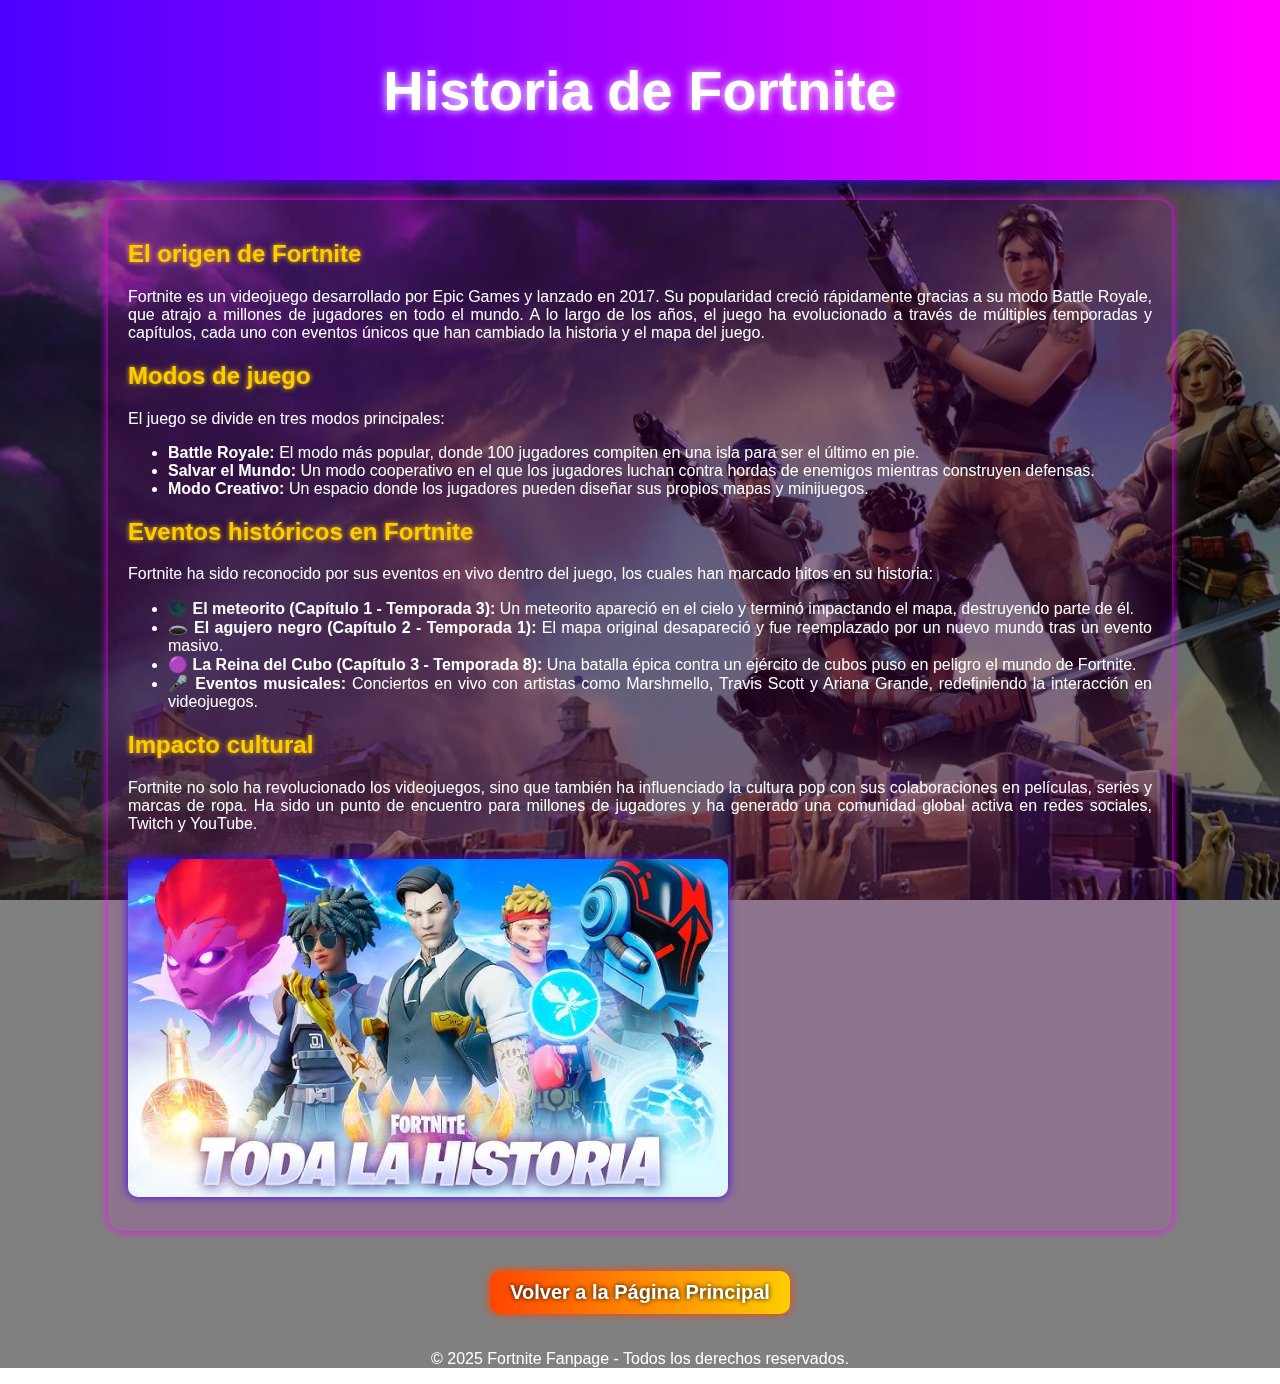
<file: Historia.html>
<!DOCTYPE html>
<html lang="es">
<head>
    <meta charset="UTF-8">
    <meta name="viewport" content="width=device-width, initial-scale=1.0">
    <title>Historia de Fortnite</title>
    <link rel="stylesheet" href="Historia.css">
</head>
<body>
    <header>
        <h1>Historia de Fortnite</h1>
    </header>

    <section>
        <h2>El origen de Fortnite</h2>
        <p>Fortnite es un videojuego desarrollado por Epic Games y lanzado en 2017. Su popularidad creció rápidamente gracias a su modo Battle Royale, que atrajo a millones de jugadores en todo el mundo. A lo largo de los años, el juego ha evolucionado a través de múltiples temporadas y capítulos, cada uno con eventos únicos que han cambiado la historia y el mapa del juego.</p>
        
        <h2>Modos de juego</h2>
        <p>El juego se divide en tres modos principales:</p>
        <ul>
            <li><strong>Battle Royale:</strong> El modo más popular, donde 100 jugadores compiten en una isla para ser el último en pie.</li>
            <li><strong>Salvar el Mundo:</strong> Un modo cooperativo en el que los jugadores luchan contra hordas de enemigos mientras construyen defensas.</li>
            <li><strong>Modo Creativo:</strong> Un espacio donde los jugadores pueden diseñar sus propios mapas y minijuegos.</li>
        </ul>

        <h2>Eventos históricos en Fortnite</h2>
        <p>Fortnite ha sido reconocido por sus eventos en vivo dentro del juego, los cuales han marcado hitos en su historia:</p>
        <ul>
            <li>🌑 <strong>El meteorito (Capítulo 1 - Temporada 3):</strong> Un meteorito apareció en el cielo y terminó impactando el mapa, destruyendo parte de él.</li>
            <li>🕳️ <strong>El agujero negro (Capítulo 2 - Temporada 1):</strong> El mapa original desapareció y fue reemplazado por un nuevo mundo tras un evento masivo.</li>
            <li>🟣 <strong>La Reina del Cubo (Capítulo 3 - Temporada 8):</strong> Una batalla épica contra un ejército de cubos puso en peligro el mundo de Fortnite.</li>
            <li>🎤 <strong>Eventos musicales:</strong> Conciertos en vivo con artistas como Marshmello, Travis Scott y Ariana Grande, redefiniendo la interacción en videojuegos.</li>
        </ul>

        <h2>Impacto cultural</h2>
        <p>Fortnite no solo ha revolucionado los videojuegos, sino que también ha influenciado la cultura pop con sus colaboraciones en películas, series y marcas de ropa. Ha sido un punto de encuentro para millones de jugadores y ha generado una comunidad global activa en redes sociales, Twitch y YouTube.</p>

        <img src="HistoriaImg.jpg" alt="Historia de Fortnite">
    </section>

    <footer>
        <a href="index.html" class="boton-volver">Volver a la Página Principal</a>
        <p>&copy; 2025 Fortnite Fanpage - Todos los derechos reservados.</p>
    </footer>
</body>
</html>
</file>
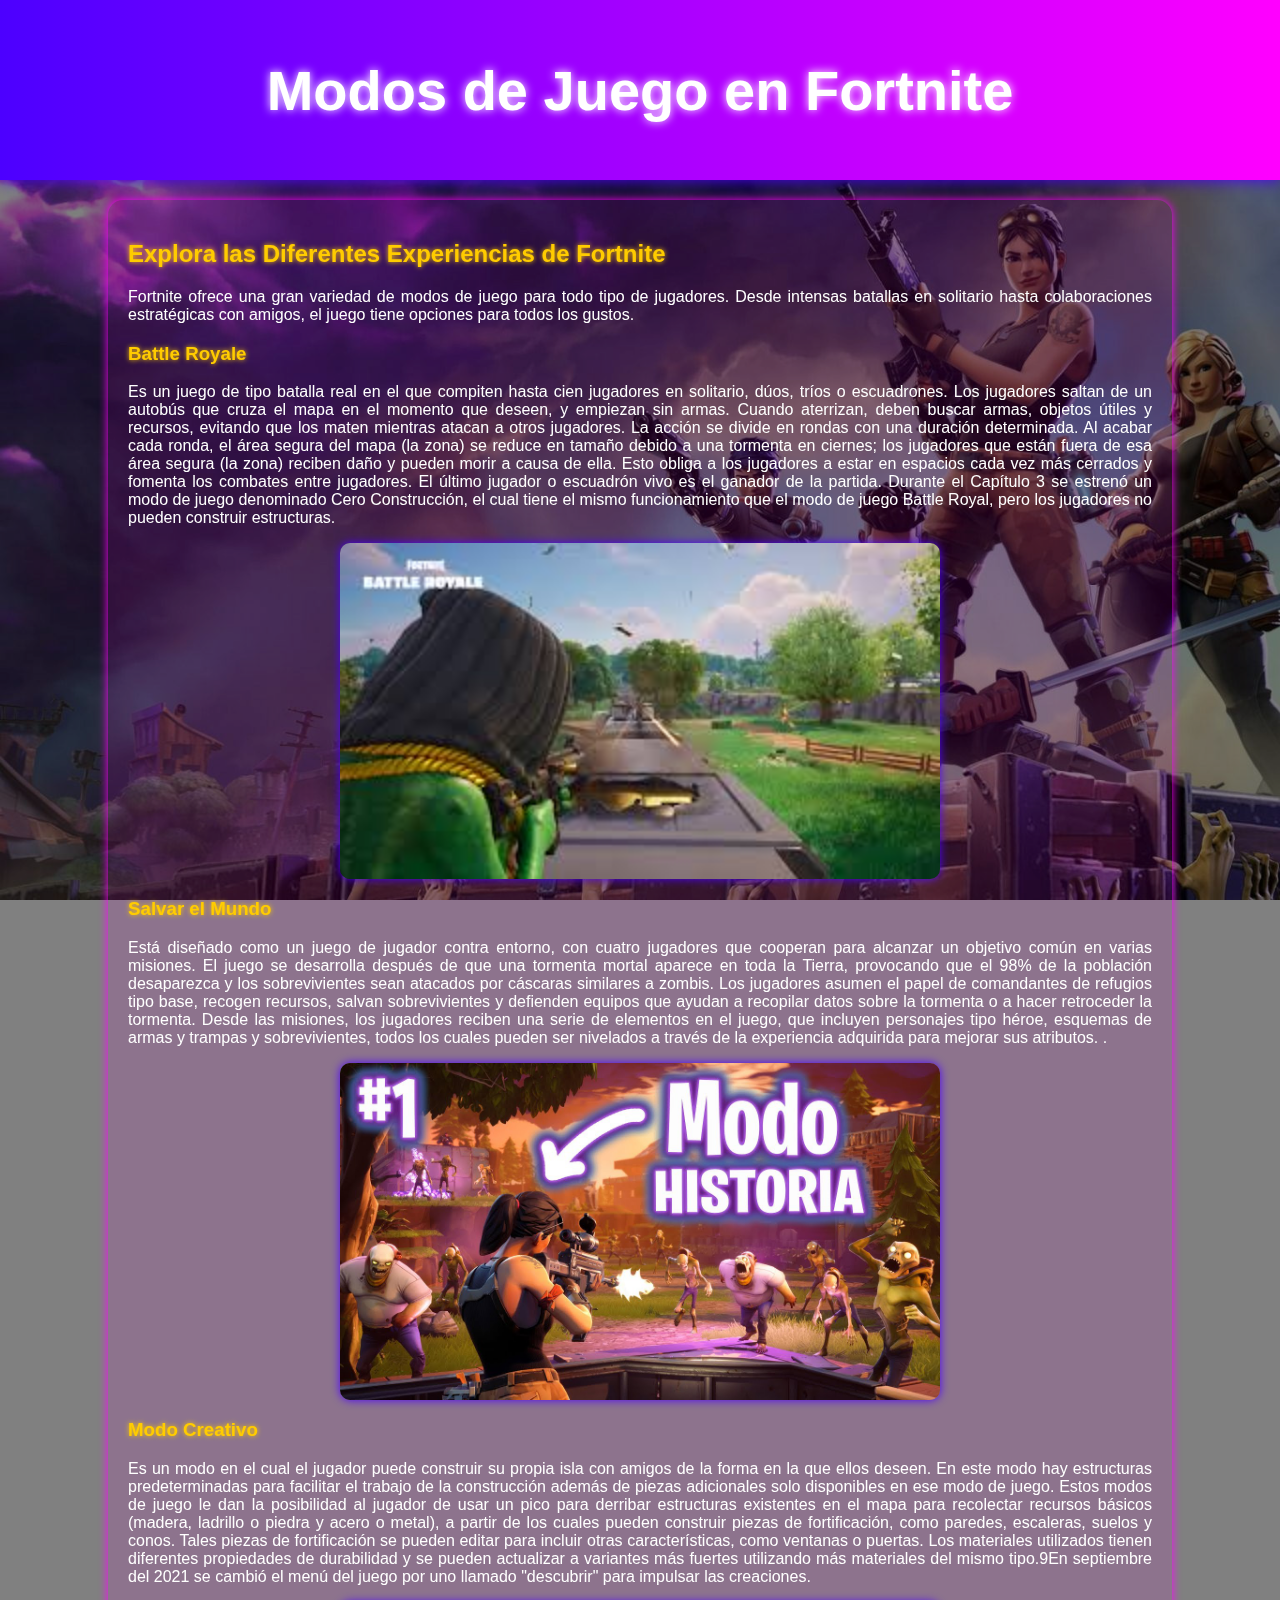
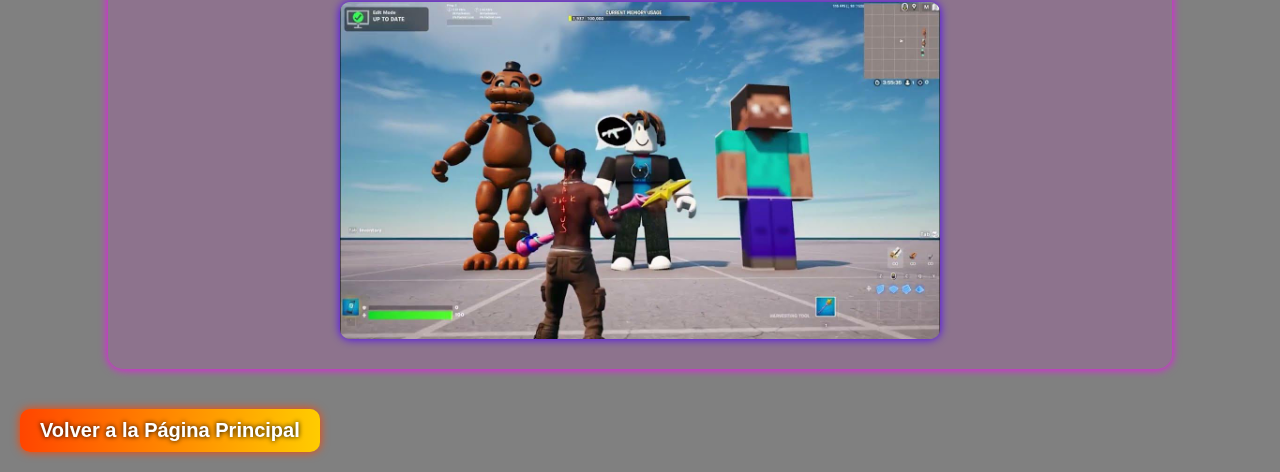
<file: Modos.html>
<!DOCTYPE html>
<html lang="es">
<head>
    <meta charset="UTF-8">
    <meta name="viewport" content="width=device-width, initial-scale=1.0">
    <title>Modos de Juego - Fortnite</title>
    <link rel="stylesheet" href="Modos.css">
</head>
<body>
    <header>
        <h1>Modos de Juego en Fortnite</h1>
    </header>
    
    <section>
        <h2>Explora las Diferentes Experiencias de Fortnite</h2>
        <p>Fortnite ofrece una gran variedad de modos de juego para todo tipo de jugadores. Desde intensas batallas en solitario hasta colaboraciones estratégicas con amigos, el juego tiene opciones para todos los gustos.</p>
        
        <h3>Battle Royale</h3>
        <p>Es un juego de tipo batalla real en el que compiten hasta cien jugadores en solitario, dúos, tríos o escuadrones. Los jugadores saltan de un autobús que cruza el mapa en el momento que deseen, y empiezan sin armas. Cuando aterrizan, deben buscar armas, objetos útiles y recursos, evitando que los maten mientras atacan a otros jugadores. La acción se divide en rondas con una duración determinada. Al acabar cada ronda, el área segura del mapa (la zona) se reduce en tamaño debido a una tormenta en ciernes; los jugadores que están fuera de esa área segura (la zona) reciben daño y pueden morir a causa de ella. Esto obliga a los jugadores a estar en espacios cada vez más cerrados y fomenta los combates entre jugadores. El último jugador o escuadrón vivo es el ganador de la partida.

            Durante el Capítulo 3 se estrenó un modo de juego denominado Cero Construcción, el cual tiene el mismo funcionamiento que el modo de juego Battle Royal, pero los jugadores no pueden construir estructuras.</p>
            <img src="BattleRoyal.jpg" alt="Modo Battle Royale">
        
        <h3>Salvar el Mundo</h3>
        <p>Está diseñado como un juego de jugador contra entorno, con cuatro jugadores que cooperan para alcanzar un objetivo común en varias misiones. El juego se desarrolla después de que una tormenta mortal aparece en toda la Tierra, provocando que el 98% de la población desaparezca y los sobrevivientes sean atacados por cáscaras similares a zombis. Los jugadores asumen el papel de comandantes de refugios tipo base, recogen recursos, salvan sobrevivientes y defienden equipos que ayudan a recopilar datos sobre la tormenta o a hacer retroceder la tormenta. Desde las misiones, los jugadores reciben una serie de elementos en el juego, que incluyen personajes tipo héroe, esquemas de armas y trampas y sobrevivientes, todos los cuales pueden ser nivelados a través de la experiencia adquirida para mejorar sus atributos. .</p>
        <img src="Salvar el mundo.jpg" alt="Modo Salvar el Mundo">
        
        <h3>Modo Creativo</h3>
        <p>Es un modo en el cual el jugador puede construir su propia isla con amigos de la forma en la que ellos deseen. En este modo hay estructuras predeterminadas para facilitar el trabajo de la construcción además de piezas adicionales solo disponibles en ese modo de juego.

            Estos modos de juego le dan la posibilidad al jugador de usar un pico para derribar estructuras existentes en el mapa para recolectar recursos básicos (madera, ladrillo o piedra y acero o metal), a partir de los cuales pueden construir piezas de fortificación, como paredes, escaleras, suelos y conos. Tales piezas de fortificación se pueden editar para incluir otras características, como ventanas o puertas. Los materiales utilizados tienen diferentes propiedades de durabilidad y se pueden actualizar a variantes más fuertes utilizando más materiales del mismo tipo.9​
            
            En septiembre del 2021 se cambió el menú del juego por uno llamado "descubrir" para impulsar las creaciones.</p>
            <img src="Creativo.jpg" alt="Modo Creativo">
    </section>
    
    <footer>
        <a href="index.html" class="boton-volver">Volver a la Página Principal</a>

    </footer>
</body>
</html>
</file>
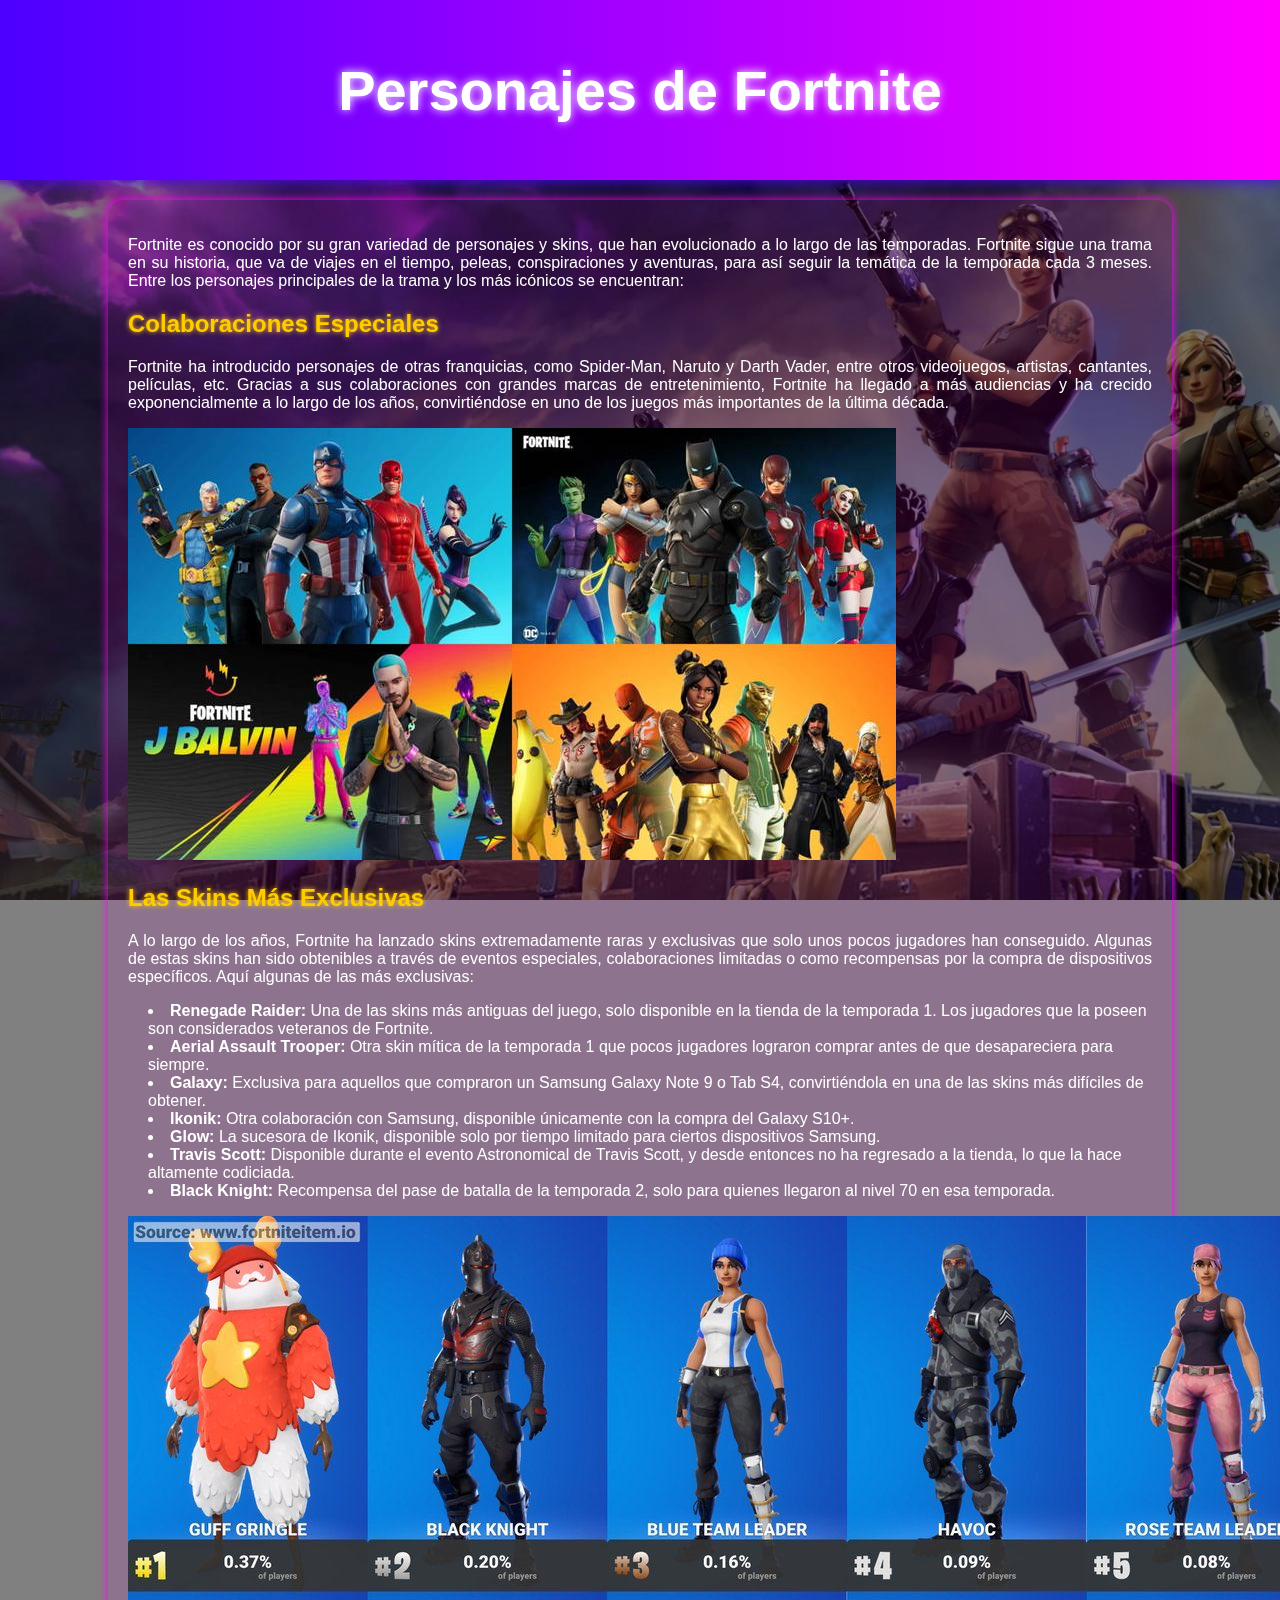
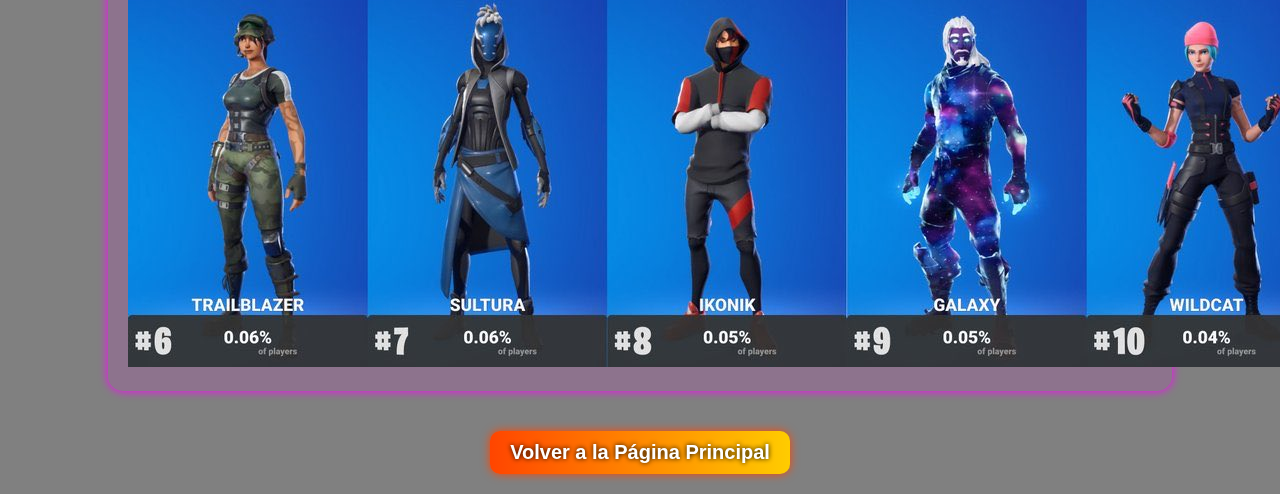
<file: Personajes.html>
<!DOCTYPE html>
<html lang="es">
<head>
    <meta charset="UTF-8">
    <meta name="viewport" content="width=device-width, initial-scale=1.0">
    <title>Personajes de Fortnite</title>
    <link rel="stylesheet" href="Personajes.css">
</head>
<body>
    <header>
        <h1>Personajes de Fortnite</h1>
    </header>
    <section>
        <p>Fortnite es conocido por su gran variedad de personajes y skins, que han evolucionado a lo largo de las temporadas. Fortnite sigue una trama en su historia, que va de viajes en el tiempo, peleas, conspiraciones y aventuras, para así seguir la temática de la temporada cada 3 meses. Entre los personajes principales de la trama y los más icónicos se encuentran:</p>

        <h2>Colaboraciones Especiales</h2>
        <p>Fortnite ha introducido personajes de otras franquicias, como Spider-Man, Naruto y Darth Vader, entre otros videojuegos, artistas, cantantes, películas, etc. Gracias a sus colaboraciones con grandes marcas de entretenimiento, Fortnite ha llegado a más audiencias y ha crecido exponencialmente a lo largo de los años, convirtiéndose en uno de los juegos más importantes de la última década.</p>
        <img src="Colabs.jpg" alt="Personajes de colaboraciones en Fortnite">

        <h2>Las Skins Más Exclusivas</h2>
        <p>A lo largo de los años, Fortnite ha lanzado skins extremadamente raras y exclusivas que solo unos pocos jugadores han conseguido. Algunas de estas skins han sido obtenibles a través de eventos especiales, colaboraciones limitadas o como recompensas por la compra de dispositivos específicos. Aquí algunas de las más exclusivas:</p>

        <ul>
            <li><strong>Renegade Raider:</strong> Una de las skins más antiguas del juego, solo disponible en la tienda de la temporada 1. Los jugadores que la poseen son considerados veteranos de Fortnite.</li>
            <li><strong>Aerial Assault Trooper:</strong> Otra skin mítica de la temporada 1 que pocos jugadores lograron comprar antes de que desapareciera para siempre.</li>
            <li><strong>Galaxy:</strong> Exclusiva para aquellos que compraron un Samsung Galaxy Note 9 o Tab S4, convirtiéndola en una de las skins más difíciles de obtener.</li>
            <li><strong>Ikonik:</strong> Otra colaboración con Samsung, disponible únicamente con la compra del Galaxy S10+.</li>
            <li><strong>Glow:</strong> La sucesora de Ikonik, disponible solo por tiempo limitado para ciertos dispositivos Samsung.</li>
            <li><strong>Travis Scott:</strong> Disponible durante el evento Astronomical de Travis Scott, y desde entonces no ha regresado a la tienda, lo que la hace altamente codiciada.</li>
            <li><strong>Black Knight:</strong> Recompensa del pase de batalla de la temporada 2, solo para quienes llegaron al nivel 70 en esa temporada.</li>
        </ul>
        <img src="exclusiv.jpg" alt="Skins más exclusivas de Fortnite">
    </section>
    <a href="index.html" class="boton-volver">Volver a la Página Principal</a>

</body>
</html>
</file>
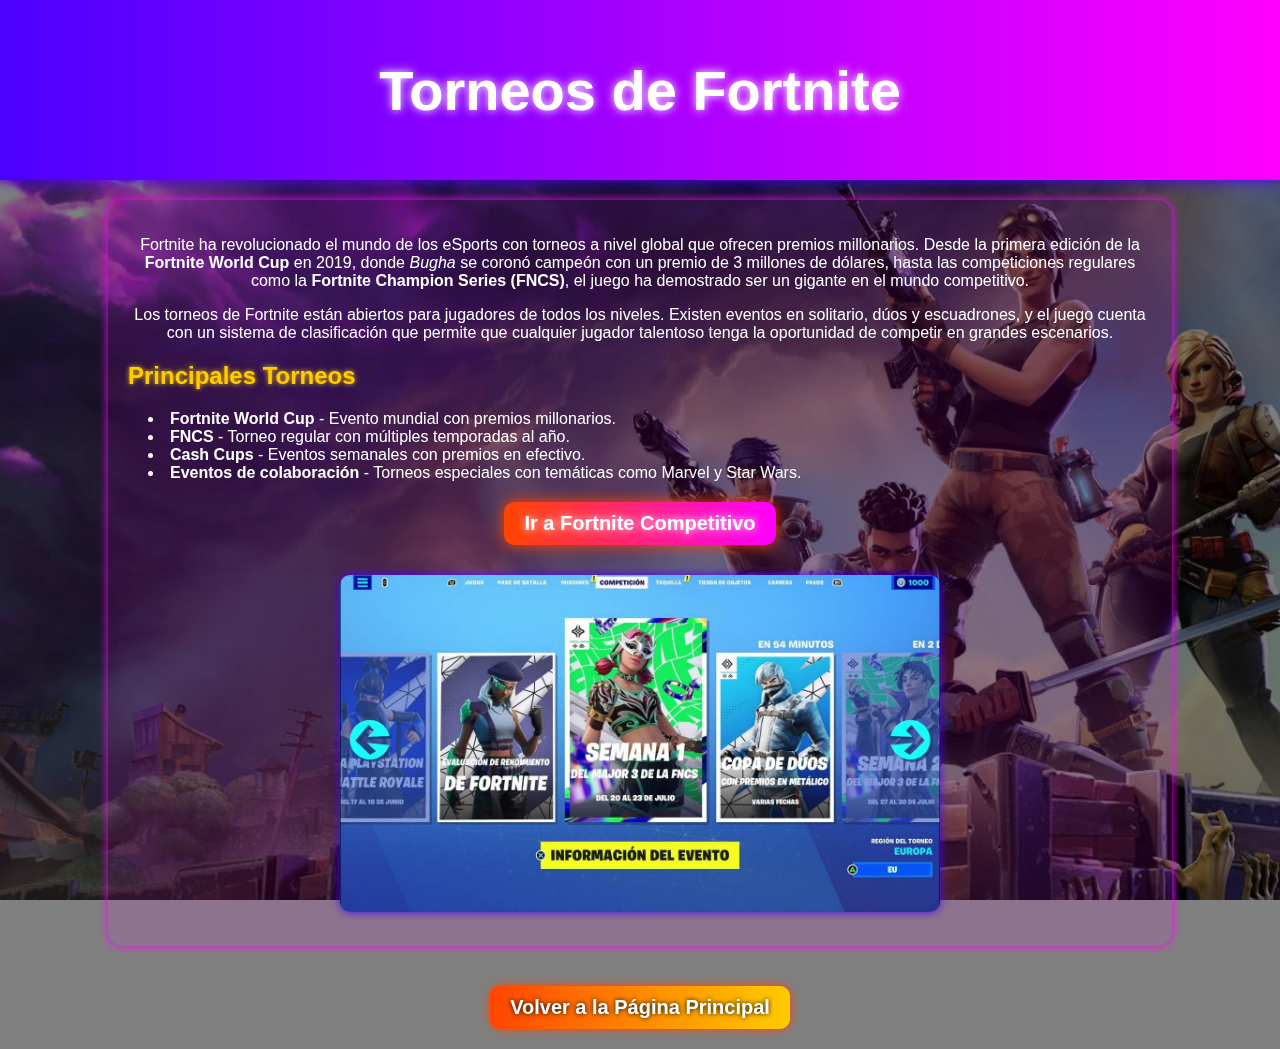
<file: Torneos.html>
<!DOCTYPE html>
<html lang="es">
<head>
    <meta charset="UTF-8">
    <meta name="viewport" content="width=device-width, initial-scale=1.0">
    <title>Torneos de Fortnite</title>
    <link rel="stylesheet" href="Torneos.css">
</head>
<body>
    <header>
        <h1>Torneos de Fortnite</h1>
    </header>
    
    <section>
        <p>Fortnite ha revolucionado el mundo de los eSports con torneos a nivel global que ofrecen premios millonarios. Desde la primera edición de la <strong>Fortnite World Cup</strong> en 2019, donde <em>Bugha</em> se coronó campeón con un premio de 3 millones de dólares, hasta las competiciones regulares como la <strong>Fortnite Champion Series (FNCS)</strong>, el juego ha demostrado ser un gigante en el mundo competitivo.</p>
        
        <p>Los torneos de Fortnite están abiertos para jugadores de todos los niveles. Existen eventos en solitario, dúos y escuadrones, y el juego cuenta con un sistema de clasificación que permite que cualquier jugador talentoso tenga la oportunidad de competir en grandes escenarios.</p>
        
        <h2>Principales Torneos</h2>
        <ul>
            <li><strong>Fortnite World Cup</strong> - Evento mundial con premios millonarios.</li>
            <li><strong>FNCS</strong> - Torneo regular con múltiples temporadas al año.</li>
            <li><strong>Cash Cups</strong> - Eventos semanales con premios en efectivo.</li>
            <li><strong>Eventos de colaboración</strong> - Torneos especiales con temáticas como Marvel y Star Wars.</li>
        </ul>
        <a href="https://www.epicgames.com/fortnite/competitive" class="fortnite-link" target="_blank">
            Ir a Fortnite Competitivo
        </a>
        
        <img src="Torneos.jpg" alt="Competencia de Fortnite" style="width:100%; border-radius:10px;">
    </section>
    
    <a href="index.html" class="boton-volver">Volver a la Página Principal</a>
</body>
</html>
</file>
<file: Historia.css>
/* styles-historia.css - Estilo Gamer para la Página de Historia */

body {
    font-family: 'Orbitron', sans-serif;
    background: url('wallpaper.jpg') no-repeat center center fixed;
    background-size: cover;
    color: white;
    margin: 0;
    padding: 0;
    text-align: center;
    backdrop-filter: brightness(50%);
}

header {
    background: linear-gradient(90deg, #4c00ff, #ff00ff);
    padding: 20px;
    font-size: 28px;
    font-weight: bold;
    text-shadow: 0 0 10px #ffffff;
    box-shadow: 0 0 15px #4c00ff;
}

nav ul {
    list-style: none;
    padding: 0;
    background: rgba(255, 0, 255, 0.2);
    box-shadow: 0 0 10px #ff00ff;
}

nav ul li {
    display: inline;
    margin: 15px;
}

nav ul li a {
    color: #ffcc00;
    font-size: 18px;
    text-decoration: none;
    text-shadow: 0 0 5px #ffcc00;
}

section {
    margin: 20px auto;
    padding: 20px;
    background: rgba(255, 0, 255, 0.1);
    border-radius: 15px;
    box-shadow: 0 0 10px #ff00ff;
    width: 80%;
    backdrop-filter: brightness(70%);
    text-align: justify;
}

h2, h3 {
    color: #ffcc00;
    text-shadow: 0 0 5px #ffcc00;
    text-align: left;
}

.historia-contenido {
    text-align: justify;
    font-size: 18px;
    background: rgba(76, 0, 255, 0.2);
    padding: 15px;
    border-radius: 10px;
    box-shadow: 0 0 10px #4c00ff;
    margin-top: 10px;
    backdrop-filter: brightness(80%);
}

img {
    width: 80%;
    max-width: 600px;
    margin: 10px 0;
    border-radius: 10px;
    box-shadow: 0 0 10px #4c00ff;
}

a {
    color: #ff4500;
    text-decoration: none;
    font-weight: bold;
    text-shadow: 0 0 5px #ff4500;
}

a:hover {
    text-decoration: underline;
}

/* Estilos para el botón Volver a la Página Principal */
.boton-volver {
    display: inline-block;
    padding: 10px 20px;
    margin: 20px;
    font-size: 20px;
    font-weight: bold;
    color: white;
    background: linear-gradient(90deg, #ff4500, #ffcc00);
    border: none;
    border-radius: 10px;
    box-shadow: 0 0 10px #ff4500;
    cursor: pointer;
    text-shadow: 0 0 5px black;
    transition: transform 0.2s, box-shadow 0.2s;
}

.boton-volver:hover {
    transform: scale(1.1);
    box-shadow: 0 0 15px #ffcc00;
}
</file>
<file: Modos.css>
/* styles.css - Estilo Gamer para Fortnite */

body {
    font-family: 'Orbitron', sans-serif;
    background: url('wallpaper.jpg') no-repeat center center fixed;
    background-size: cover;
    color: white;
    margin: 0;
    padding: 0;
    backdrop-filter: brightness(50%);
}

header {
    background: linear-gradient(90deg, #4c00ff, #ff00ff);
    padding: 20px;
    font-size: 28px;
    font-weight: bold;
    text-shadow: 0 0 10px #ffffff;
    box-shadow: 0 0 15px #4c00ff;
    display: flex;
    align-items: center;
    justify-content: center;
    position: relative;
    text-align: center;
}

header img {
    width: 60px;
    height: 60px;
    position: absolute;
    top: 10px;
    right: 20px;
}

nav ul {
    list-style: none;
    padding: 0;
    background: rgba(255, 0, 255, 0.2);
    box-shadow: 0 0 10px #ff00ff;
}

nav ul li {
    display: inline;
    margin: 15px;
}

nav ul li a {
    color: #ffcc00;
    font-size: 18px;
    text-decoration: none;
    text-shadow: 0 0 5px #ffcc00;
}

section {
    margin: 20px auto;
    padding: 20px;
    background: rgba(255, 0, 255, 0.1);
    border-radius: 15px;
    box-shadow: 0 0 10px #ff00ff;
    width: 80%;
    backdrop-filter: brightness(70%);
}

h2, h3 {
    color: #ffcc00;
    text-shadow: 0 0 5px #ffcc00;
    text-align: left;
}

p {
    text-align: justify;
}

img {
    width: 80%;
    max-width: 600px;
    margin: 10px 0;
    border-radius: 10px;
    box-shadow: 0 0 10px #4c00ff;
    display: block;
    margin-left: auto;
    margin-right: auto;
}

a {
    color: #ff4500;
    text-decoration: none;
    font-weight: bold;
    text-shadow: 0 0 5px #ff4500;
}

a:hover {
    text-decoration: underline;
}

button {
    background: linear-gradient(90deg, #ff00ff, #4c00ff);
    color: white;
    padding: 10px 20px;
    border: none;
    border-radius: 5px;
    cursor: pointer;
    box-shadow: 0 0 10px #ff00ff;
}

button:hover {
    box-shadow: 0 0 20px #ff00ff;
}

table {
    width: 100%;
    border-collapse: collapse;
    background: rgba(255, 0, 255, 0.1);
    box-shadow: 0 0 10px #ff00ff;
}

td, th {
    border: 1px solid #ff00ff;
    padding: 10px;
    text-align: center;
}

th {
    background: rgba(76, 0, 255, 0.5);
    text-shadow: 0 0 5px #ffffff;
}

iframe {
    border: 3px solid #ff00ff;
    border-radius: 10px;
    box-shadow: 0 0 10px #ff00ff;
}

/* Estilos para el botón Volver a la Página Principal */
.boton-volver {
    display: inline-block;
    padding: 10px 20px;
    margin: 20px;
    font-size: 20px;
    font-weight: bold;
    color: white;
    background: linear-gradient(90deg, #ff4500, #ffcc00);
    border: none;
    border-radius: 10px;
    box-shadow: 0 0 10px #ff4500;
    cursor: pointer;
    text-shadow: 0 0 5px black;
    transition: transform 0.2s, box-shadow 0.2s;
}

.boton-volver:hover {
    transform: scale(1.1);
    box-shadow: 0 0 15px #ffcc00;
}
</file>
<file: Personajes.css>
/* styles-personajes.css - Estilo Gamer para la Página de Personajes */

body {
    font-family: 'Orbitron', sans-serif;
    background: url('wallpaper.jpg') no-repeat center center fixed;
    background-size: cover;
    color: white;
    margin: 0;
    padding: 0;
    text-align: center;
    backdrop-filter: brightness(50%);
}

header {
    background: linear-gradient(90deg, #4c00ff, #ff00ff);
    padding: 20px;
    font-size: 28px;
    font-weight: bold;
    text-shadow: 0 0 10px #ffffff;
    box-shadow: 0 0 15px #4c00ff;
}

nav ul {
    list-style: none;
    padding: 0;
    background: rgba(255, 0, 255, 0.2);
    box-shadow: 0 0 10px #ff00ff;
}

nav ul li {
    display: inline;
    margin: 15px;
}

nav ul li a {
    color: #ffcc00;
    font-size: 18px;
    text-decoration: none;
    text-shadow: 0 0 5px #ffcc00;
}

section {
    margin: 20px auto;
    padding: 20px;
    background: rgba(255, 0, 255, 0.1);
    border-radius: 15px;
    box-shadow: 0 0 10px #ff00ff;
    width: 80%;
    backdrop-filter: brightness(70%);
    text-align: justify;
}

h2, h3 {
    color: #ffcc00;
    text-shadow: 0 0 5px #ffcc00;
    text-align: left;
}

.personaje {
    display: flex;
    align-items: center;
    justify-content: space-between;
    background: rgba(76, 0, 255, 0.2);
    border-radius: 10px;
    padding: 15px;
    margin: 10px 0;
    box-shadow: 0 0 10px #4c00ff;
}

.personaje img {
    width: 150px;
    height: auto;
    border-radius: 10px;
    box-shadow: 0 0 10px #ff00ff;
}

.personaje p {
    flex: 1;
    margin: 0 15px;
    font-size: 18px;
    text-align: justify;
}

ul {
    list-style-position: inside;
    text-align: left;
    padding-left: 20px;
}

a {
    color: #ff4500;
    text-decoration: none;
    font-weight: bold;
    text-shadow: 0 0 5px #ff4500;
}

a:hover {
    text-decoration: underline;
}

/* Estilos para el botón Volver a la Página Principal */
.boton-volver {
    display: inline-block;
    padding: 10px 20px;
    margin: 20px;
    font-size: 20px;
    font-weight: bold;
    color: white;
    background: linear-gradient(90deg, #ff4500, #ffcc00);
    border: none;
    border-radius: 10px;
    box-shadow: 0 0 10px #ff4500;
    cursor: pointer;
    text-shadow: 0 0 5px black;
    transition: transform 0.2s, box-shadow 0.2s;
}

.boton-volver:hover {
    transform: scale(1.1);
    box-shadow: 0 0 15px #ffcc00;
}
</file>
<file: Torneos.css>
/* estilos-torneos.css - Estilo Gamer para la Página de Torneos */

body {
    font-family: 'Orbitron', sans-serif;
    background: url('wallpaper.jpg') center no-repeat fixed;
    background-size: cover;
    color: white;
    margin: 0;
    padding: 0;
    text-align: center;
    backdrop-filter: brightness(50%);
}

header {
    background: linear-gradient(90deg, #4c00ff, #ff00ff);
    padding: 20px;
    font-size: 28px;
    font-weight: bold;
    text-shadow: 0 0 10px #ffffff;
    box-shadow: 0 0 15px #4c00ff;
}

nav ul {
    list-style: none;
    padding: 0;
    background: rgba(255, 0, 255, 0.2);
    box-shadow: 0 0 10px #ff00ff;
}

nav ul li {
    display: inline;
    margin: 15px;
}

nav ul li a {
    color: #ffcc00;
    font-size: 18px;
    text-decoration: none;
    text-shadow: 0 0 5px #ffcc00;
}

section {
    margin: 20px auto;
    padding: 20px;
    background: rgba(255, 0, 255, 0.1);
    border-radius: 15px;
    box-shadow: 0 0 10px #ff00ff;
    width: 80%;
    backdrop-filter: brightness(70%);
}

h2 {
    color: #ffcc00;
    text-shadow: 0 0 5px #ffcc00;
    text-align: left;
}

h3 {
    color: #ffcc00;
    text-shadow: 0 0 5px #ffcc00;
}

.torneo-contenido {
    text-align: justify;
    font-size: 18px;
    background: rgba(76, 0, 255, 0.2);
    padding: 15px;
    border-radius: 10px;
    box-shadow: 0 0 10px #4c00ff;
    margin-top: 10px;
}

ul {
    list-style-position: inside;
    text-align: left;
    padding-left: 20px;
}

img {
    width: 80%;
    max-width: 600px;
    margin: 10px 0;
    border-radius: 10px;
    box-shadow: 0 0 10px #4c00ff;
}

a {
    color: #ff4500;
    text-decoration: none;
    font-weight: bold;
    text-shadow: 0 0 5px #ff4500;
    transition: 0.3s;
}

a:hover {
    text-decoration: underline;
    color: #ffcc00;
    text-shadow: 0 0 10px #ffcc00;
}

/* Estilo especial para el enlace de Fortnite Competitivo */
.fortnite-link {
    display: block;
    width: fit-content;
    margin: 20px auto;
    padding: 10px 20px;
    background: linear-gradient(90deg, #ff4500, #ff00ff);
    color: white;
    font-size: 20px;
    font-weight: bold;
    text-shadow: 0 0 10px #ffffff;
    border-radius: 10px;
    box-shadow: 0 0 15px #ff4500;
    transition: transform 0.3s ease, box-shadow 0.3s ease;
}

.fortnite-link:hover {
    transform: scale(1.1);
    box-shadow: 0 0 20px #ffcc00;
}

/* Estilos para el botón Volver a la Página Principal */
.boton-volver {
    display: inline-block;
    padding: 10px 20px;
    margin: 20px;
    font-size: 20px;
    font-weight: bold;
    color: white;
    background: linear-gradient(90deg, #ff4500, #ffcc00);
    border: none;
    border-radius: 10px;
    box-shadow: 0 0 10px #ff4500;
    cursor: pointer;
    text-shadow: 0 0 5px black;
    transition: transform 0.2s, box-shadow 0.2s;
}

.boton-volver:hover {
    transform: scale(1.1);
    box-shadow: 0 0 15px #ffcc00;
}
</file>
